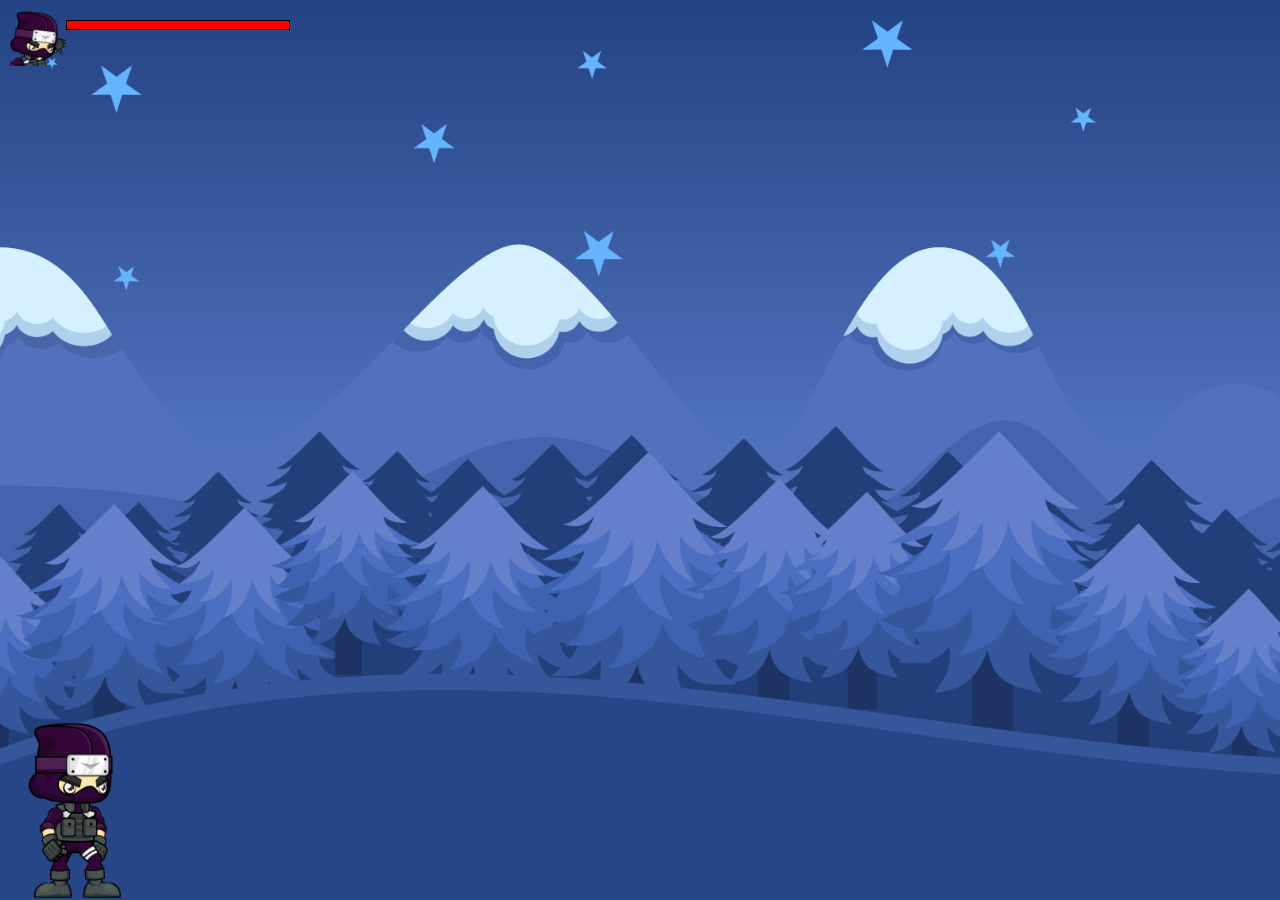
<file: index.html>
<!DOCTYPE html>
<html lang="ko">
<head>
  <meta charset="UTF-8">
  <meta http-equiv="X-UA-Compatible" content="IE=edge">
  <title>Vanilla JS로 웹게임 만들기</title>
  <link rel="stylesheet" type="text/css" href="./lib/css/common.css">
  <link rel="stylesheet" type="text/css" href="./coding/game.css">
</head>
<body>
  <div class="game_app">
    <div class="sky"></div>
    <div class="game">
      <div class="hero_box">
        <div class="hero"></div>
      </div>
    </div>
    <div class="game_info">
      <div class="hero_state">
        <figure class="hero_img">
          <img src="./lib/images/ninja_profile.png" alt="">
        </figure>
        <div class="state_box">
          <div class="hp">
            <span></span>
          </div>
        </div>
      </div>
    </div>
    <div class="game_over">
      <p>GAME OVER</p>
    </div>

  </div>
  <script type="text/javascript" src="./coding/js/monster.js"></script>
  <script type="text/javascript" src="./coding/js/class.js"></script>
  <script type="text/javascript" src="./coding/js/game.js"></script>

</body>
</html>
</file>
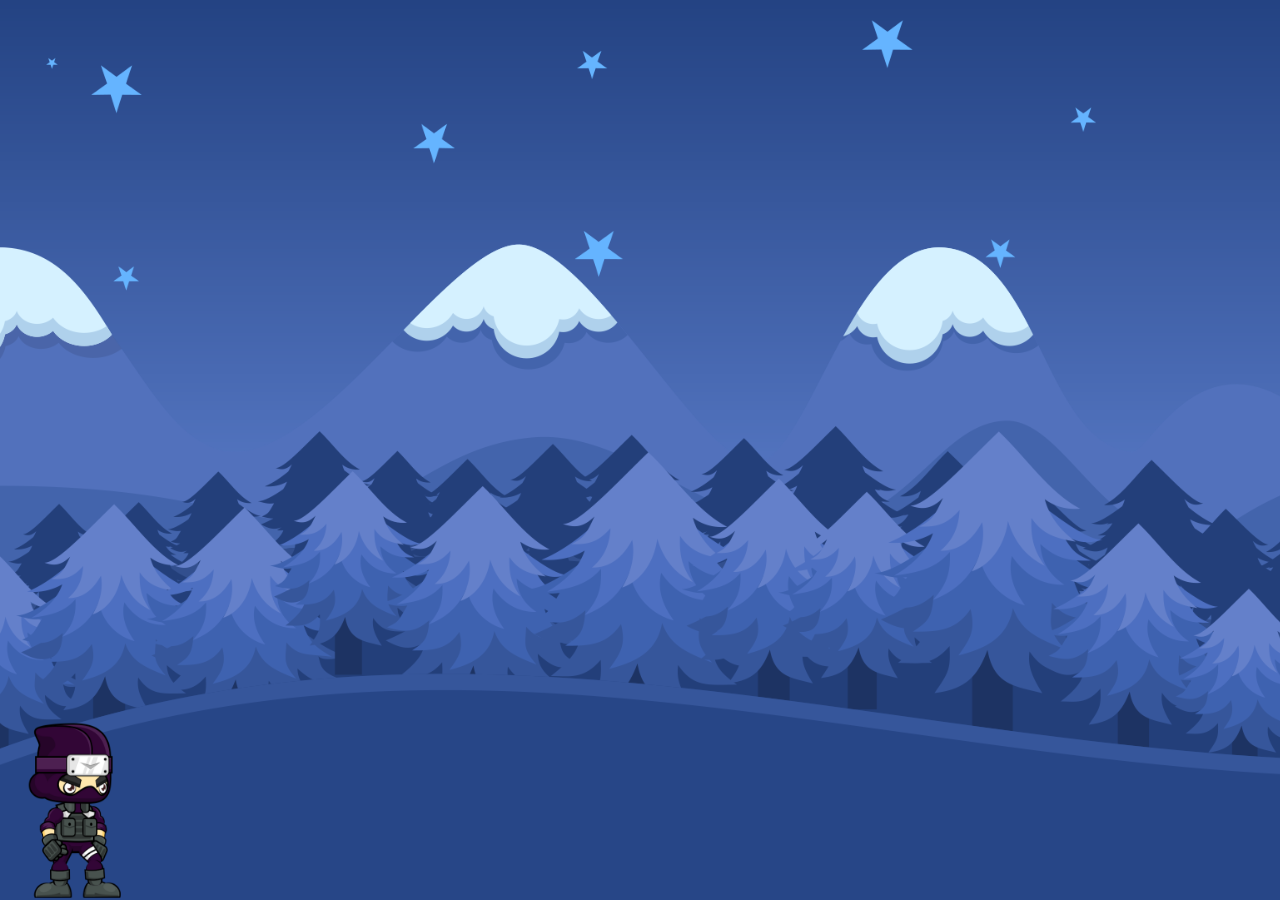
<file: coding/index.html>
<!DOCTYPE html>
<html lang="ko">
<head>
  <meta charset="UTF-8">
  <meta http-equiv="X-UA-Compatible" content="IE=edge">
  <meta name="viewport" content="width=device-width, initial-scale=1.0">
  <title>VJS study - webgame</title>
  <link rel="stylesheet" type="text/css" href="../lib/css/common.css">
  <link rel="stylesheet" type="text/css" href="./game.css">
</head>
<body>
  <div class="game_app">
    <div class="sky"></div>
    <div class="game">
      <div class="hero_box">
        <div class="hero"></div>
      </div>

    </div>
  </div>
  <script src="./js/class.js"></script>
  <script src="./js/game.js"></script>

</body>
</html>
</file>
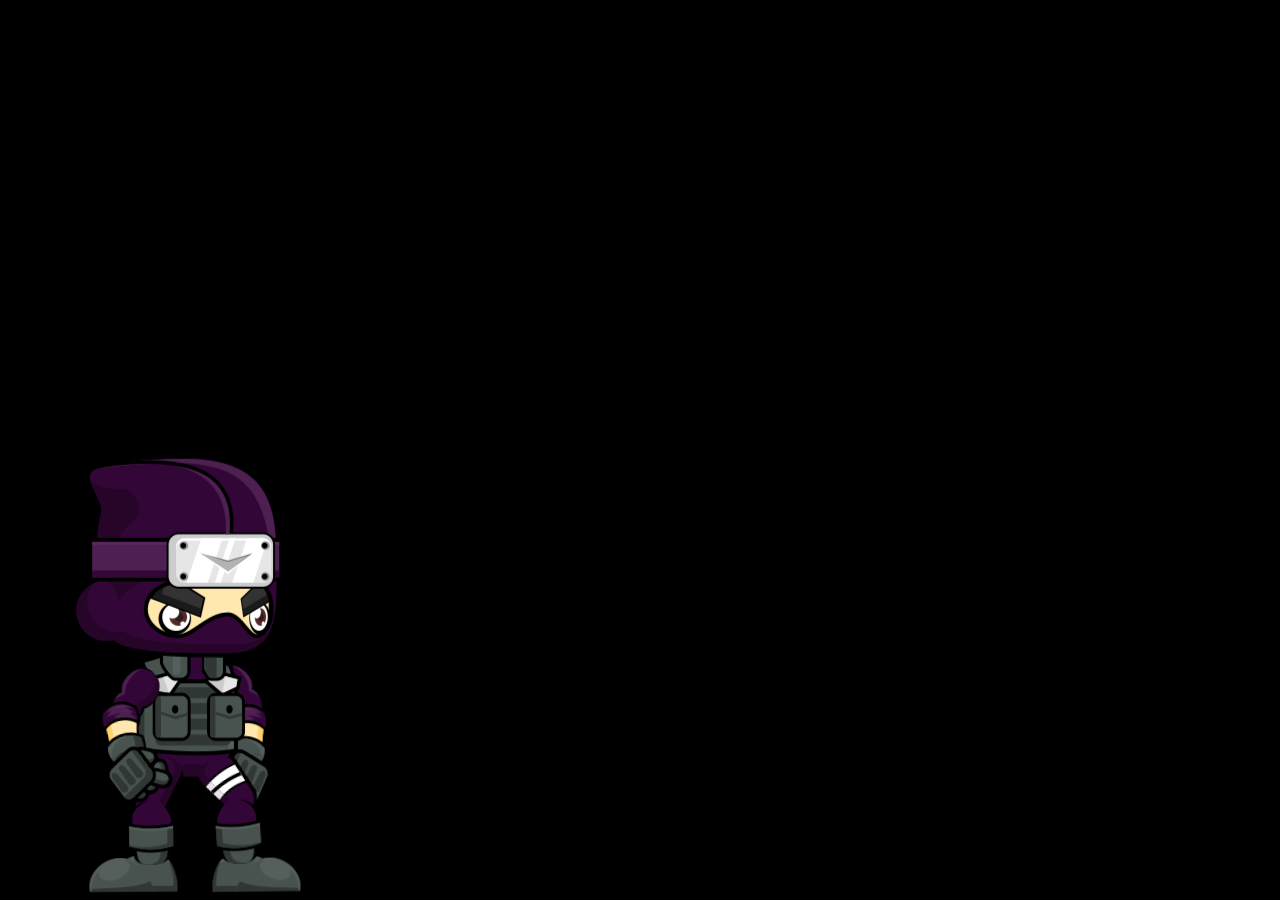
<file: complete/section1/step10/index.html>
<!DOCTYPE html>
<html lang="ko">

<head>
	<title>GGANG GAME</title>
	<meta charset="utf-8">
	<link rel="stylesheet" type="text/css" href="../../../lib/css/common.css">
	<link rel="stylesheet" type="text/css" href="./css/game.css">
</head>
<body>
	<div class="game_app">
		<div class="game">
			<div class="hero_box">
				<div class="hero"></div>
			</div>
		</div>
	</div>
	<script type="text/javascript" src="./js/class.js" charset="utf-8"></script>
	<script type="text/javascript" src="./js/game.js" charset="utf-8"></script>
</body>

</html>
</file>
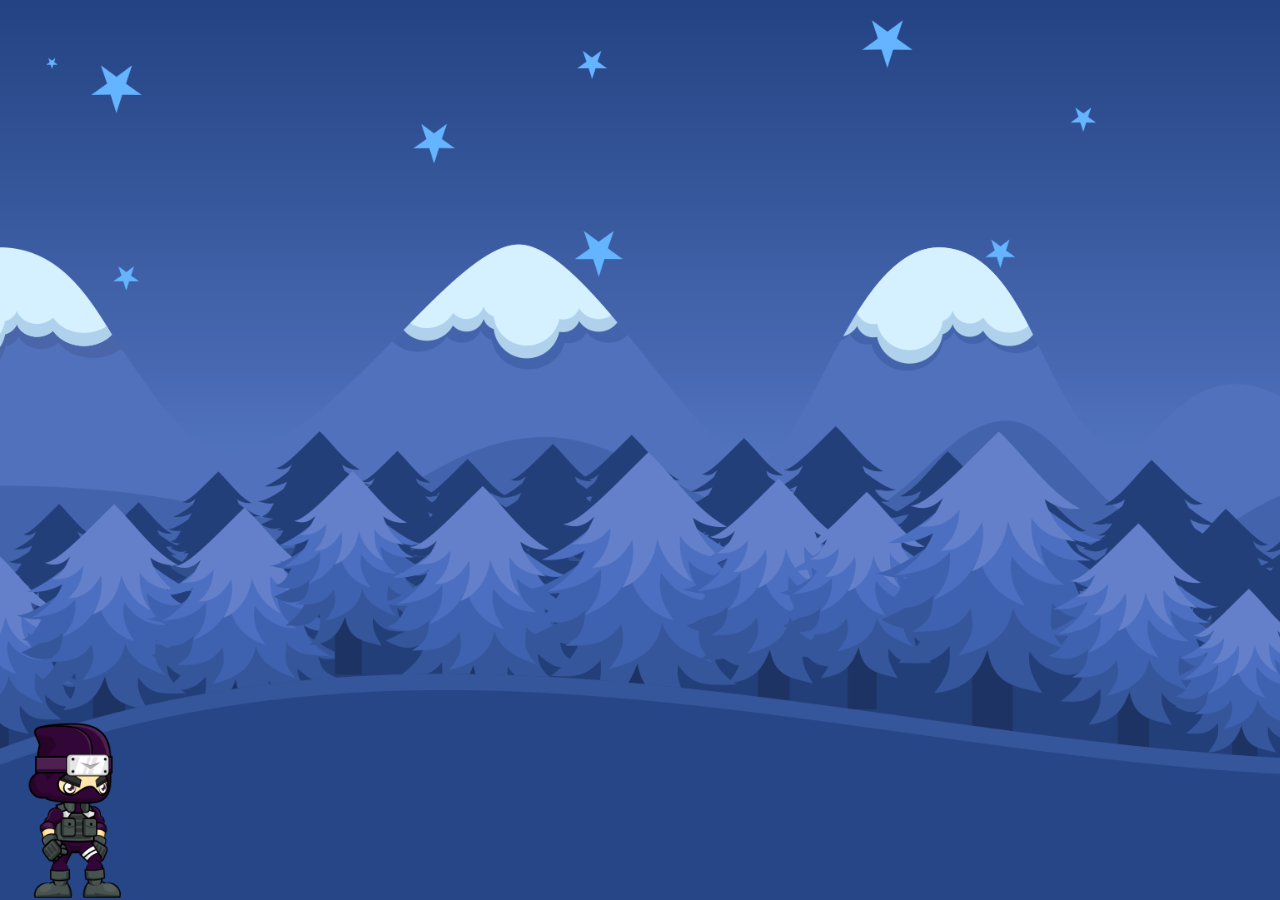
<file: complete/section1/step12/index.html>
<!DOCTYPE html>
<html lang="ko">

<head>
	<title>GGANG GAME</title>
	<meta charset="utf-8">
	<link rel="stylesheet" type="text/css" href="../../../lib/css/common.css">
	<link rel="stylesheet" type="text/css" href="./css/game.css">
</head>
<body>
	<div class="game_app">
		<div class="sky"></div>
		<div class="game">
			<div class="hero_box">
				<div class="hero"></div>
			</div>
		</div>
	</div>
	<script type="text/javascript" src="./js/class.js" charset="utf-8"></script>
	<script type="text/javascript" src="./js/game.js" charset="utf-8"></script>
</body>

</html>
</file>
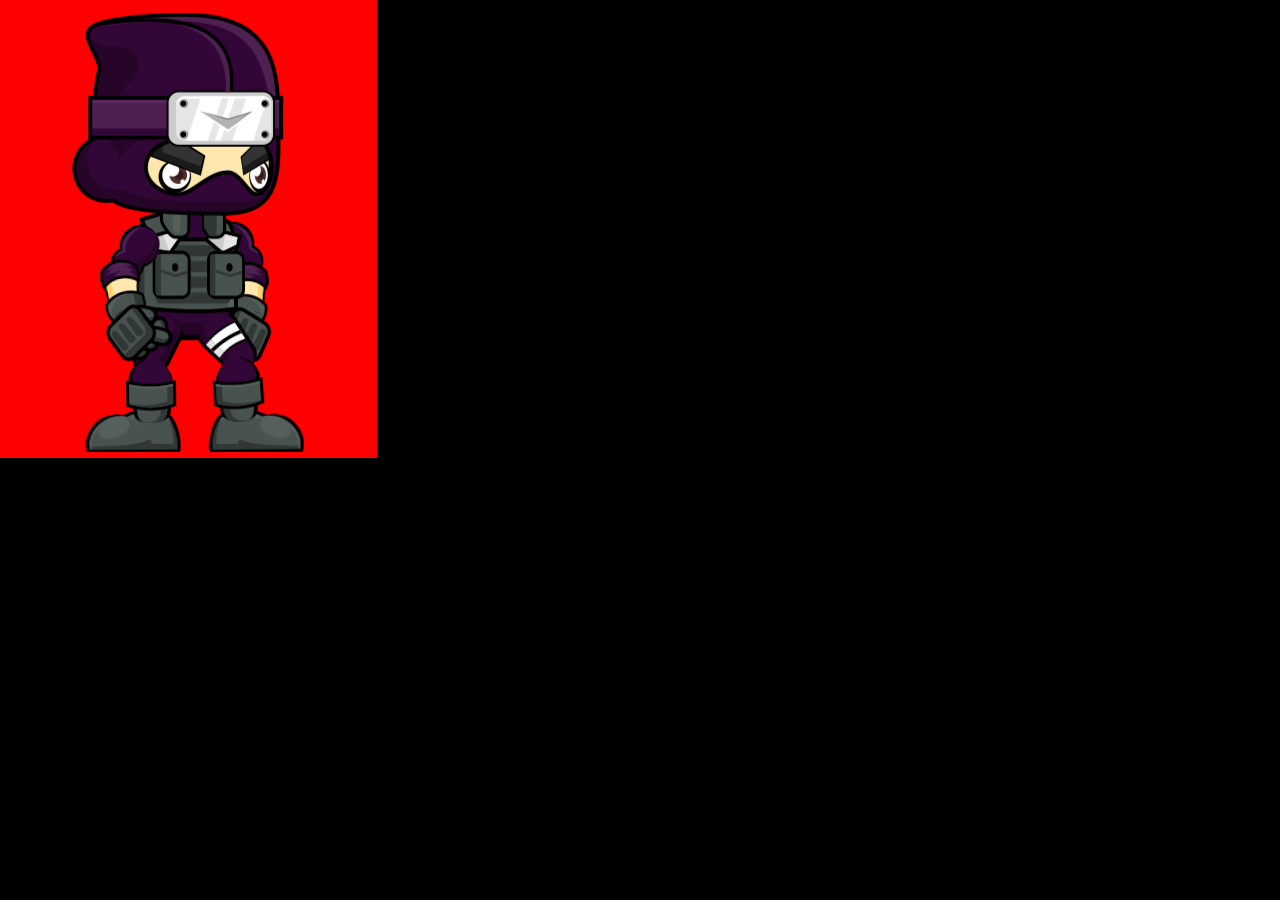
<file: complete/section1/step2/index.html>
<!DOCTYPE html>
<html lang="ko">

<head>
	<title>GGANG GAME</title>
	<meta charset="utf-8">
	<link rel="stylesheet" type="text/css" href="../../../lib/css/common.css">
	<link rel="stylesheet" type="text/css" href="./css/game.css">
</head>
<body>
	<div class="game_app">
		<div class="game">
			<div class="hero_box">
				<div class="hero"></div>
			</div>
		</div>
	</div>
	<script type="text/javascript" src="./js/game.js" charset="utf-8"></script>
</body>

</html>
</file>
<file: coding/game.css>
.game_app{overflow:hidden;position:relative;min-width:1280px;height: 100vh;}
.game_app .game{position: absolute; left: 0; bottom: 0; z-index: 10; width:70000px; height: 100%; background:url(../lib/images/bg_bottom.png) repeat-x; background-size:auto 100%;will-change: transform;}
.game_app .sky{position: absolute;left:0; bottom:0; z-index:1; width:100%;height:100%;background:url(../lib/images/bg_top.png) repeat-x;background-size:auto 100%;}

.game_info{position:fixed;left:0;top:0;z-index:20;width:100%;height:150px;}
.game_info .hero_state{width: 300px;height:100%;padding:10px;}
.game_info .hero_state .hero_img{float:left;width:20%;}
.game_info .hero_state .state_box{float:left;width:80%;height:100%;padding-top:10px;}
.game_info .hero_state .state_box .hp{width:100%;height:10px;border:1px solid #000;}
.game_info .hero_state .state_box .hp span{display:block;width:100%;height:100%;background-color:red;transition:width 0.3s linear;}
.game_info .score_box {position:absolute;top:10px; right:10px; color:#fff;font-size:18px;}

.game_over {display:none;align-items:center;justify-content:center;position:fixed;left:0;top:0;z-index:200;width:100%;height:100%;background-color:rgba(0, 0, 0, 0.5)}
.game_over.active{display:flex;}
.game_over p{font-size:150px;justify-content:center;align-items:center;text-align:center;color:#fff;}

@keyframes stageStart {
  0%{opacity:1;}
  80%{opacity:1}
  100%{opacity:0}
}
.stage_box{position:absolute; left: 50%; top:50%;z-index:190; transform: translate(-50%,-50%);color:#fff;font-size:50px;white-space:nowrap;animation:stageStart 1.5s; animation-fill-mode:both}

@keyframes hero_idle {
  from{background-position-x:0;}
  to {background-position-x:-1498px;}
}
@keyframes hero_run {
  from{background-position-x:0;}
  to {background-position-x:-1498px;}
}
@keyframes hero_attack {
  from{background-position-x:0;}
  to {background-position-x:-1498px;}
}
@keyframes monster_run {
  from{background-position-x: 0;}
  to{background-position-x: -2242px;}
}
@keyframes hero_crash {
  from{background-position-x: 0;}
  to{background-position-x: -299px;}
}
@keyframes monster_dead {
  0%{opacity:100%}
  50%{opacity:0}
  100%{opacity:100%}
}
.hero_box{position:fixed;left:0; bottom:0; width:150px;height:182px;will-change: transform;}
.hero_box .hero{height:100%;background-image:url(../lib/images/ninja_idle.png);background-size:1498px 182px; animation: hero_idle 0.7s infinite steps(10);}
.hero_box .hero.flip{transform:rotateY(180deg);}
.hero_box .hero.run{background-image:url(../lib/images/ninja_run.png);background-size:1498px 182px; animation: hero_run 0.7s infinite steps(10);}
.hero_box .hero.attack{background-image:url(../lib/images/ninja_attack.png);background-size:1498px 182px; animation: hero_attack 1 0.3s steps(10);}
.hero_box .hero.jump{background:url(../lib/images/ninja_jump.png);background-size:300px 182px;animation: none;background-position:0 0;}
.hero_box .hero.crash{background-image:url(../lib/images/ninja_crash.png);background-size:299px 182px;background-position:0 0;animation:hero_crash 0.4s steps(2);}
.hero_box .hero.dead{background-image:url(../lib/images/ninja_dead.png);background-size:150px 182px;background-position:0 0;animation:none;transform:rotate(100deg);}

.hero_bullet{position:absolute;left:0;bottom:0;z-index:90;width:120px;height:24px;background:url(../lib/images/hero_bullet.png) no-repeat;background-size:cover;will-change: transform;}

.monster_box{position: absolute;left:700px;bottom:0;z-index:90;width:280px;height:294px;will-change:transform;}
.monster_box .monster{height:100%;background-image:url(../lib/images/monster/monster_green_run.png);background-size:2242px 294px;animation:monster_run 1s infinite steps(8);opacity:100%;}
.monster_box.remove{animation: monster_dead 0.1s infinite;}
.monster_box .hp{position: absolute; left:0; top: 0; width:100%; height:10px; border:2px solid #000;text-align: center;transform: translateY(-100%);}
.monster_box .hp span{display:block;width:100%;height:100%;background-color:red;transition:width 0.3s;}

.monster_box.yellow_mon .monster{background-image: url(../lib/images/monster/monster_yellow_run.png);}
.monster_box.pink_mon .monster{background-image: url(../lib/images/monster/monster_pink_run.png);}

@keyframes monster_run_boss {
  from{background-position-x: 0;}
  to{background-position-x: -3600px;}
}
.monster_box.green_mon_boss{width:450px;height:472px;}
.monster_box.green_mon_boss .monster{background-image: url(../lib/images/monster/monster_green_run.png);background-size:3600px 472px;animation:monster_run_boss 1s infinite steps(8);}

.monster_box.yellow_mon_boss{width:450px;height:472px;}
.monster_box.yellow_mon_boss .monster{background-image: url(../lib/images/monster/monster_yellow_run.png);background-size:3600px 472px;animation:monster_run_boss 1s infinite steps(8);}

.monster_box.pink_mon_boss{width:450px;height:472px;}
.monster_box.pink_mon_boss .monster{background-image: url(../lib/images/monster/monster_pink_run.png);background-size:3600px 472px;animation:monster_run_boss 1s infinite steps(8);}


@keyframes textDamage {
  0%{opacity:0; bottom: 0;}
  70%{opacity:100%; bottom: 50px;}
  100%{opacity:0; bottom: 90px;}
}

.text_damage{position:absolute; left:0; bottom:0; z-index:200;font-family: 'roboto'; font-size: 110px; background: linear-gradient(to bottom, rgba(196,41,30,1) 0%,rgba(230,89,191,1) 100%); -webkit-text-stroke: 5px rgba(255,255,255,.7); -webkit-background-clip: text; -webkit-text-fill-color: transparent;animation: textDamage 0.5s ease-out;animation-fill-mode: both;}
</file>
<file: complete/section1/step10/css/game.css>
.game_app {position: relative; height: 100vh;}
.game_app .game {position: absolute; left: 0; bottom: 0; z-index: 10; width: 100%; height: 100%; background-color: #000;}

@keyframes hero_idle {
	from {background-position-x: 0px;}
	to {background-position-x: -3770px;}
}
@keyframes hero_run {
	from {background-position-x: 0px;}
	to {background-position-x: -3770px;}
}
@keyframes hero_attack {
	from {background-position-x: 0px;}
	to {background-position-x: -3770px;}
}

.hero_box {position: fixed; left:0; bottom: 0; z-index:100; width: 377px; height: 458px;}
.hero_box .hero {height: 100%; background-image: url('../../../../lib/images/ninja_idle.png'); background-size: 3770px 458px; animation: hero_idle 0.7s infinite steps(10);}
.hero_box .hero.flip {transform: rotateY(180deg);}
.hero_box .hero.run {height: 100%; background-image: url('../../../../lib/images/ninja_run.png'); background-size: 3770px 458px; animation: hero_run 0.7s infinite steps(10);}
.hero_box .hero.attack {height: 100%; background-image: url('../../../../lib/images/ninja_attack.png'); background-size: 3770px 458px; animation: hero_attack 0.7s 1 steps(10);}

.hero_bullet {position: absolute; left:0; bottom:0; z-index:90; width:160px; height:32px; background-image: url('../../../../lib/images/hero_bullet.png'); background-size:cover; background-repeat: no-repeat;}
</file>
<file: complete/section1/step12/css/game.css>
.game_app {overflow: hidden; position: relative; height: 100vh;}
.game_app .game {position: absolute; left: 0; bottom: 0; z-index: 10; width: 70000px; height: 100%; background-image: url('../../../../lib/images/bg_bottom.png'); background-repeat: repeat-x; background-size: auto 100%;}
.game_app .sky {position: absolute; left:0; bottom: 0; z-index:1; width: 100%; height: 100%; background-image: url('../../../../lib/images/bg_top.png'); background-repeat: repeat-x; background-size: auto 100%;}

@keyframes hero_idle {
	from {background-position-x: 0px;}
	to {background-position-x: -1498px;}
}
@keyframes hero_run {
	from {background-position-x: 0px;}
	to {background-position-x: -1498px;}
}
@keyframes hero_attack {
	from {background-position-x: 0px;}
	to {background-position-x: -1498px;}
}

.hero_box {position: fixed; left:0; bottom: 0; z-index:100; width: 150px; height: 182px;}
.hero_box .hero {height: 100%; background-image: url('../../../../lib/images/ninja_idle.png'); background-size: 1498px 182px; animation: hero_idle 0.7s infinite steps(10);}
.hero_box .hero.flip {transform: rotateY(180deg);}
.hero_box .hero.run {height: 100%; background-image: url('../../../../lib/images/ninja_run.png'); background-size: 1498px 182px; animation: hero_run 0.7s infinite steps(10);}
.hero_box .hero.attack {height: 100%; background-image: url('../../../../lib/images/ninja_attack.png'); background-size: 1498px 182px; animation: hero_attack 0.7s 1 steps(10);}

.hero_bullet {position: absolute; left:0; bottom:0; z-index:90; width:120px; height:24px; background-image: url('../../../../lib/images/hero_bullet.png'); background-size:cover; background-repeat: no-repeat;}
</file>
<file: complete/section1/step2/css/game.css>
.game_app {position: relative; height: 100vh;}
.game_app .game {position: absolute; left: 0; bottom: 0; z-index: 10; width: 100%; height: 100%; background-color: #000;}

@keyframes hero_idle {
	from {background-position-x: 0px;}
	to {background-position-x: -3770px;}
}
@keyframes hero_run {
	from {background-position-x: 0px;}
	to {background-position-x: -3770px;}
}
@keyframes hero_attack {
	from {background-position-x: 0px;}
	to {background-position-x: -3770px;}
}

.hero_box {width: 377px; height: 458px; background-color: red;}
.hero_box .hero {height: 100%; background-image: url('../../../../lib/images/ninja_idle.png'); background-size: 3770px 458px; animation: hero_idle 0.7s infinite steps(10);}
.hero_box .hero.run {height: 100%; background-image: url('../../../../lib/images/ninja_run.png'); background-size: 3770px 458px; animation: hero_run 0.7s infinite steps(10);}
.hero_box .hero.attack {height: 100%; background-image: url('../../../../lib/images/ninja_attack.png'); background-size: 3770px 458px; animation: hero_attack 0.7s infinite steps(10);}
</file>
<file: lib/css/common.css>
/* reset */
html, body, div, span, applet, object, iframe, h1, h2, h3, h4, h5, h6, p, blockquote, pre, a, abbr, acronym, address, big, cite, code, del, dfn, em, img, ins, kbd, q, s, samp, small, strike, strong, sub, sup, tt, var, b, u, i, center, dl, dt, dd, ol, ul, li, fieldset, form, label, legend, table, caption, tbody, tfoot, thead, tr, th, td, article, aside, canvas, details, embed, figure, figcaption, footer, header, hgroup, menu, nav, output, ruby, section, summary, time, mark, audio, video, textarea, input, button { margin: 0; padding: 0; border: 0; font: inherit; vertical-align: baseline; }
article, aside, details, figcaption, figure, footer, header, hgroup, menu, nav, section { display: block; }
body {font-size: 16px; font-family:'NotoM', '돋움', serif; line-height: 1.5; }
ol, ul { list-style: none; }
blockquote, q { quotes: none; }
blockquote:before, blockquote:after, q:before, q:after { content: ''; content: none; }
table { border-collapse: collapse; border-spacing: 0; }

/* font */
@font-face {font-family: 'NotoM';
src:url(../fonts/NotoSans-Medium.woff2) format('woff2'),
url(../fonts/NotoSans-Medium.woff) format('woff')}

@font-face {font-family: 'roboto';
src:url(../fonts/roboto.woff2) format('woff2'),
url(../fonts/roboto.woff) format('woff')}

/* custom */
html, body, div, span, applet, object, iframe, h1, h2, h3, h4, h5, h6, p, blockquote, pre, a, abbr, acronym, address, big, cite, code, del, dfn, em, img, ins, kbd, q, s, samp, small, strike, strong, sub, sup, tt, var, b, u, i, center, dl, dt, dd, ol, ul, li, fieldset, form, label, legend, table, caption, tbody, tfoot, thead, tr, th, td, article, aside, canvas, details, embed, figure, figcaption, footer, header, hgroup, menu, nav, output, ruby, section, summary, time, mark, audio, video, textarea, input, button {box-sizing:border-box;}

img {width:100%;}
</file>
